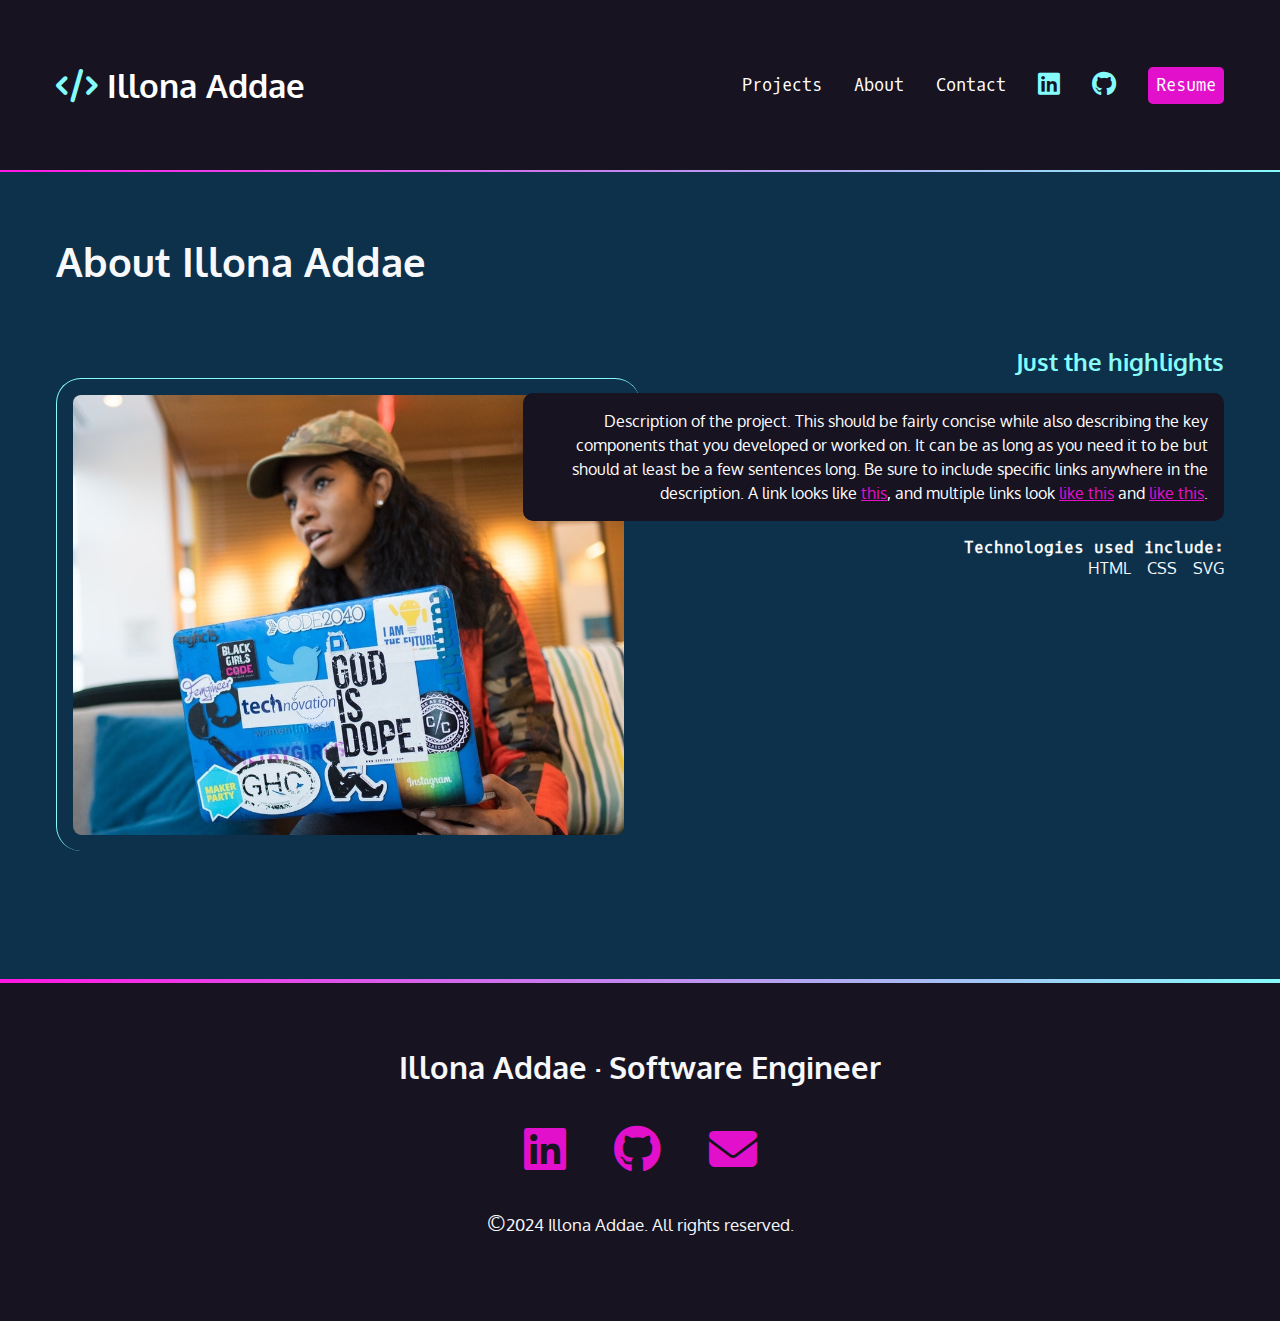
<file: about.html>
<!DOCTYPE html>
<html lang="en">
  <head>
    <meta charset="UTF-8" />
    <meta name="viewport" content="width=device-width, initial-scale=1.0" />

    <link rel="stylesheet" href="/css/style.css" />
    <link rel="preconnect" href="https://fonts.googleapis.com" />
    <link rel="preconnect" href="https://fonts.gstatic.com" crossorigin />
    <link
      href="https://fonts.googleapis.com/css2?family=Oxygen+Mono&family=Oxygen:wght@300;400;700&display=swap"
      rel="stylesheet"
    />
    <link
      rel="stylesheet"
      href="https://cdnjs.cloudflare.com/ajax/libs/font-awesome/6.6.0/css/all.min.css"
    />
    <title>Illona's beginner Portfolio Website</title>
  </head>
  <body>
    <nav>
      <ul>
        <li>
          <h1>
            <a href="index.html"
              ><span><i class="fa-solid fa-code" aria-hidden="true"></i></span>
              <span>Illona Addae</span></a
            >
          </h1>
        </li>
        <li><a href="index.html#projects">Projects</a></li>
        <li><a href="about.html">About</a></li>
        <li><a href="index.html#contact">Contact</a></li>
        <li>
          <a href="https://www.linkedin.com/in/jen4web/" target="_blank">
            <span class="fa-brands fa-linkedin" aria-hidden="true" a></span
            ><span class="sr-only"> LinkedIn</span></a
          >
        </li>
        <li>
          <a href="https://www.github.com/jen4web" aria-hidden="true"
            ><span class="fa-brands fa-github" aria-hidden="true"></span>
            <span class="sr-only"> Github </span></a
          >
        </li>
        <li>
          <a
            href="https://www.dropbox.com/s/3z2hm5gu3v2lrfy/JenKramerCV.pdf?dl=0"
            class="button"
            >Resume</a
          >
        </li>
      </ul>
    </nav>

    <div class="gradient"></div>

    <div class="section-blue">
      <section id="projects">
        <h2>About Illona Addae</h2>
        <article>
          <div class="text">
            
            <h3>Just the highlights</h3>
            <p class="blackbox">
              Description of the project. This should be fairly concise while
              also describing the key components that you developed or worked
              on. It can be as long as you need it to be but should at least be
              a few sentences long. Be sure to include specific links anywhere
              in the description. A link looks like
              <a href="https://frontendmasters.github.io/grid-flexbox-v2/"
                >this</a
              >, and multiple links look <a href="#">like this</a> and
              <a href="#">like this</a>.
            </p>
            <h4>Technologies used include:</h4>
            <ul>
              <li>HTML</li>
              <li>CSS</li>
              <li>SVG</li>
            </ul>
          </div>
          <img
            src="/img/pexels-christina-morillo-1181267.jpg"
            alt="Screenshot of the Wall of Wonder."
          />
        </article>
      </section>
    </div>

    <div class="gradient"></div>

   
    </div>
    <div class="gradient"></div>
    <footer>
      <h2>Illona Addae &middot; Software Engineer</h2>

      <ul>
        <li>
          <a href="https://www.linkedin.com/in/jen4web/" target="_blank">
            <span class="fa-brands fa-linkedin" aria-hidden="true" a></span
            ><span class="sr-only"> LinkedIn</span></a
          >
        </li>
        <li>
          <a href="https://www.github.com/jen4web" aria-hidden="true"
            ><span class="fa-brands fa-github" aria-hidden="true"></span>
            <span class="sr-only"> Github </span></a
          >
        </li>
        <li>
          <a href="https://www.github.com/jen4web" aria-hidden="true"
            ><span class="fa-solid fa-envelope" aria-hidden="true"></span>
            <span class="sr-only"> Email </span></a
          >
        </li>
      </ul>

      <p>&copy;<small>2024 Illona Addae. All rights reserved.</small></p>
    </footer>
  </body>
</html>
</file>
<file: css/style.css>
/* Variables declared here - these are the colors for our pages, as well as the font stacks and sizes. */

:root {
  --black: #171321;
  --dkblue: #0d314b;
  --plum: #4b0d49;
  --hotmag: #ff17e4;
  --magenta: #e310cb;
  --aqua: #86fbfb;
  --white: #f7f8fa;
  --font-size: 1.3rem;
  --mono: "Oxygen mono", monospace;
  --sans: Oxygen, sans-serif;
}

/* border box model: https://css-tricks.com/box-sizing/ */

html {
  box-sizing: border-box;
}

*,
*::before,
*::after {
  box-sizing: inherit;
}

/* generic styles for the page */

body {
  padding: 0;
  margin: 0;
  font-family: var(--sans);
  background-color: var(--black);
  color: var(--white);
  font-size: var(--font-size);
}

h1,
h2,
h3 {
  margin: 0;
}

a {
  color: var(--magenta);
}

a:hover {
  color: var(--hotmag);
  text-decoration: none;
}
img {
  width: 100%;
}

/* background color divs */

.section-plum {
  background-color: var(--plum);
}
.section-blue {
  background-color: var(--dkblue);
}

.gradient {
  background: linear-gradient(
    90deg,
    rgba(255, 23, 228, 1) 0%,
    rgba(134, 251, 251, 1) 100%
  );
  height: 2px;
}

/* intro styles */

#intro {
  padding: 4rem 1rem 10rem 1rem;
  padding-bottom: 10rem;
  max-width: 1200px;
  margin: 0 auto;
}

#intro p {
  font-size: 1rem;
  line-height: 1.5;
}

#intro .name {
  font-family: var(--mono);
  font-size: 1rem;
}

.name span {
  font-family: var(--sans);
  font-size: 4rem;
  color: var(--aqua);
  display: block;
  font-weight: 300;
}

#intro h2 {
  font-size: 4rem;
}

/* contact section */

#contact {
  width: 400px;
  text-align: center;
  margin: 0 auto;
  padding: 4rem 0;
}

#contact p:last-child {
  margin-top: 3rem;
}

/* navigation */

nav {
  font-family: var(--mono);
  font-size: 80%;
  padding: 4rem 1rem;
}

nav h1 a {
  font-family: var(--sans);
}

nav ul {
  margin: 0;
  padding: 0;
  list-style-type: none;
  display: flex;
  flex-flow: row wrap;
  justify-content: center;
  align-items: center;
  gap: 2rem;
}

nav li:first-child {
  flex-basis: 100%;
  text-align: center;
}

nav [class*="fa-"] {
  font-size: 150%;
  color: var(--aqua);
}

nav h1 [class*="fa-"] {
  font-size: 100%;
  color: var(--aqua);
}

nav a {
  color: white;
  text-decoration: none;
  display: block;
}

nav a:hover,
nav [class*="fa-"]:hover {
  color: var(--magenta);
}

.button {
  background-color: var(--magenta);
  color: white;
  padding: 0.5rem;
  border-radius: 5px;
  text-decoration: none;
  font-family: var(--mono);
}

.button:hover {
  color: white;
  background-color: var(--hotmag);
}

/* projects section */

#projects {
  padding: 4rem 1rem;
}

#projects h2 {
  font-size: 2.5rem;
  margin-bottom: calc(2.5rem * 1.5);
}
#projects h3 {
  color: var(--aqua);
}

#projects h4 {
  font-size: 1rem;
  font-family: var(--mono);
  margin: 0;
}
.blackbox {
  padding: 1rem;
  border-radius: 10px;
  color: white;
  background-color: var(--black);
  font-size: 1rem;
  line-height: 1.5;
}
#projects ul {
  list-style-type: none;
  padding: 0;
  margin: 0;
  display: flex;
  flex-flow: row wrap;
  justify-content: flex-start;
  gap: 1rem;
  font-size: 1rem;
}
#projects img {
  margin: 2rem 0 4rem 0;
  padding: 1rem;
  border-left: 1px solid var(--aqua);
  border-top: 1px solid var(--aqua);
  border-radius: 25px;
}

/* footer section */

footer {
  text-align: center;
  padding: 4rem 0;
}

footer ul {
  list-style-type: none;
  padding: 0;
  margin: 2rem 0;
  display: flex;
  flex-flow: row wrap;
  justify-content: center;
  gap: 3rem;
  font-size: 3rem;
}
@media (min-width: 800px) {
  article {
    display: grid;
    grid-template-columns: repeat(10, 1fr);
  }

  #projects {
    max-width: 1200px;
    margin: 0 auto;
  }

  #projects img {
    grid-column: 1/6;
    grid-row: 1/2;
  }
  .text {
    grid-column: 5/11;
    grid-row: 1/2;
    order: 2;
    text-align: right;
  }
  #projects ul {
    justify-content: flex-end;
  }

  #projects .reverse .text {
    grid-column: 1/7;
    order: 2;
    text-align: left;
  }
  #projects .reverse img {
    grid-column: 6/11;
    grid-row: 1/2;
  }

  #projects .reverse ul {
    justify-content: flex-start;
  }
}
@media (min-width: 850px) {
  nav {
    max-width: 1200px;
    margin: 0 auto;
  }
  nav li:first-child {
    flex-basis: auto;
    text-align: left;
    margin-right: auto;
  }
}
</file>
